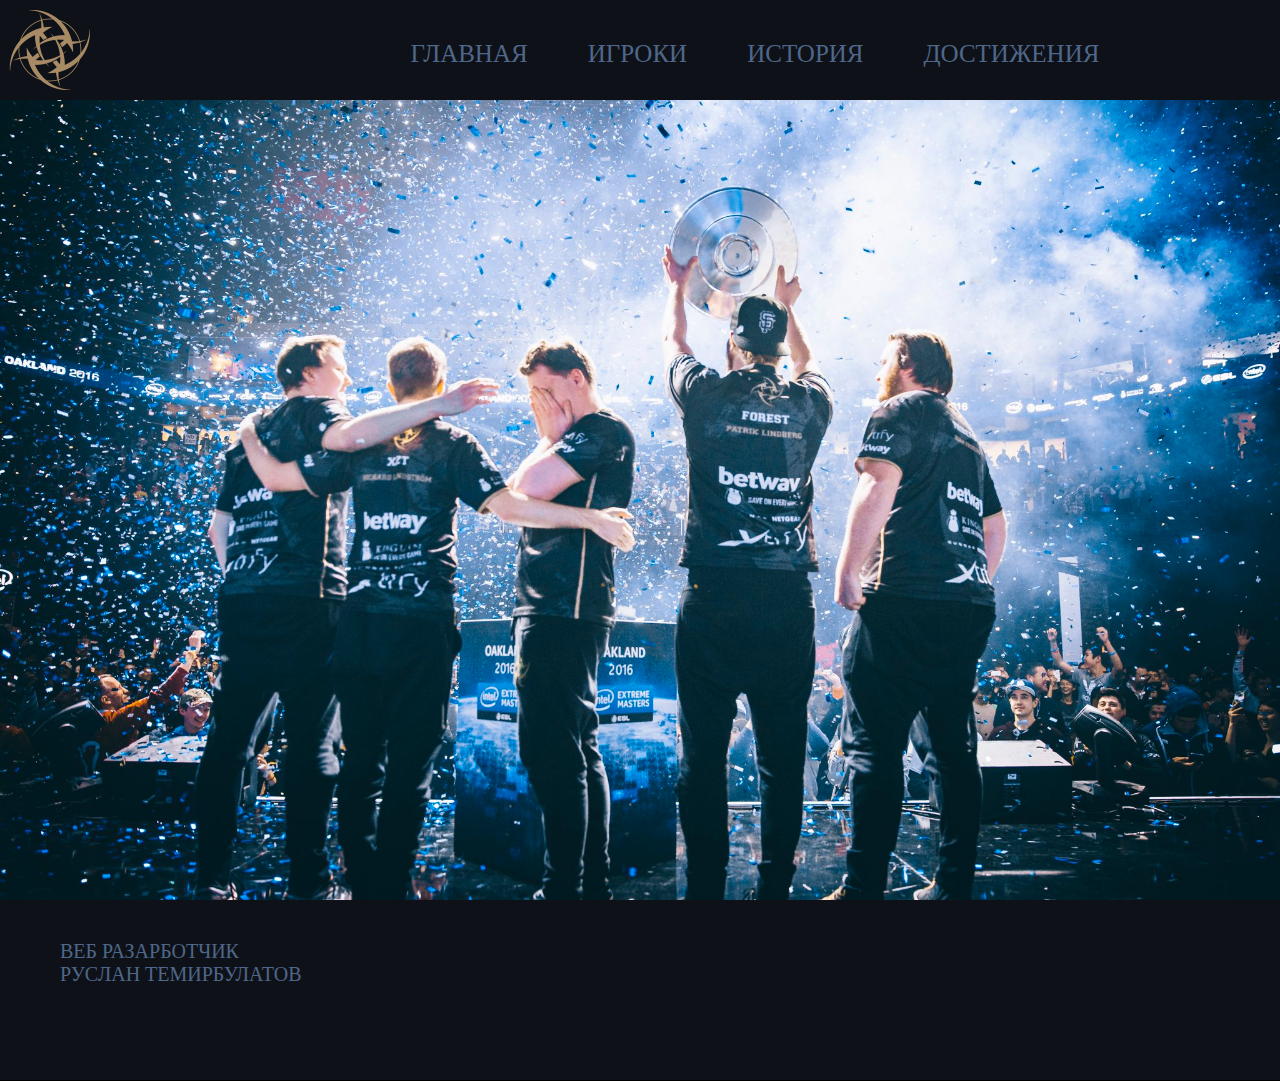
<file: index.html>
<!DOCTYPE html>
<html lang="en">
<head>
    <meta charset="UTF-8">
    <meta name="viewport" content="width=device-width, initial-scale=1.0">
    <meta http-equiv="X-UA-Compatible" content="ie=edge">
    <title>Главная</title>
    <link rel="stylesheet" href="style.css">
    <link rel="stylesheet" href="https://use.fontawesome.com/releases/v5.7.2/css/all.css" integrity="sha384-fnmOCqbTlWIlj8LyTjo7mOUStjsKC4pOpQbqyi7RrhN7udi9RwhKkMHpvLbHG9Sr" crossorigin="anonymous">


</head>
<body>
        <div class="menu">
                <div class="logo"><a href="index.html"><img src="logo.png" alt="logo"></a></div>
                <div class="submenu">
                    <ul class='mainmenu'>
                        <li><a href="index.html">Главная</a></li>
                        <li><a href="players.html">Игроки</a></li>
                        <li><a href="history.html">История</a></li>
                        <li><a href="">Достижения</a></li>
                    </ul>
                </div>
            </div>
            <div class="content">
                  
            </div>
        
            <div class="footer">
                <div class="info">
                    <p class='names'>Веб разарботчик</p>
                    <a href="https://vk.com/id_ruslan_temirbulatov" target="_blank"><p>Руслан Темирбулатов</p></a>
                    <div class="links">
                        <a href="https://www.facebook.com/NiPGaming"><i class="fab fa-facebook-square"></i></a>
                        <a href="https://twitter.com/NiPGaming"><i class="fab fa-twitter"></i></a>
                        <a href="https://www.instagram.com/nipgaming/"><i class="fab fa-instagram"></i></a>
                    </div>
                </div>
                
            </div>
    
</body>

<script src='https://cdnjs.cloudflare.com/ajax/libs/jquery/3.3.1/jquery.min.js'></script>
<script>

</script>
</html>
</file>
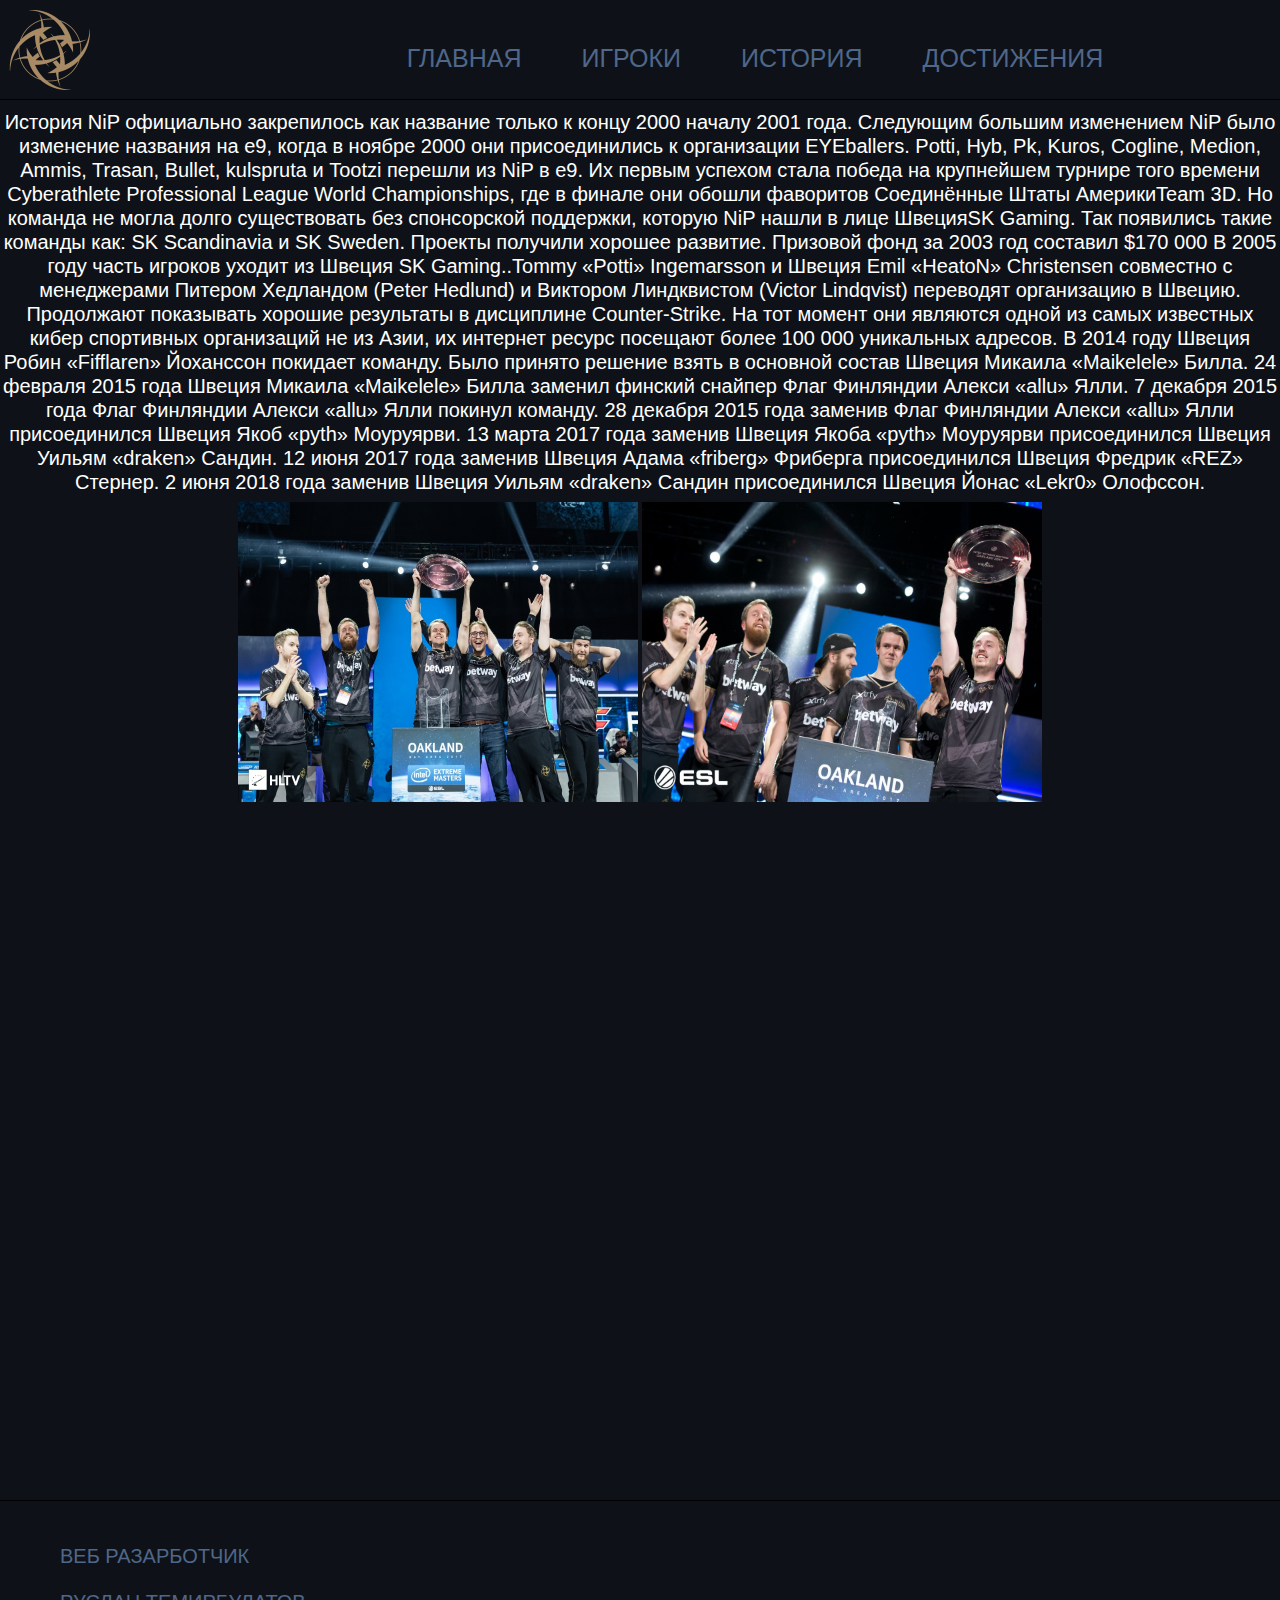
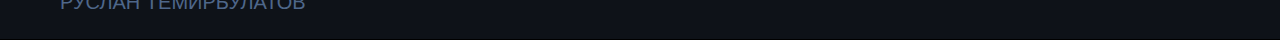
<file: history.html>
<!DOCTYPE html>
<html>
<head>
	<title>История</title>
	 <meta charset="UTF-8">
    <meta name="viewport" content="width=device-width, initial-scale=1.0">
    <meta http-equiv="X-UA-Compatible" content="ie=edge">
    <link rel="stylesheet" href="style.css">
    <link rel="stylesheet" href="bootstrap.min.css">
    <link rel="stylesheet" href="https://use.fontawesome.com/releases/v5.7.2/css/all.css" integrity="sha384-fnmOCqbTlWIlj8LyTjo7mOUStjsKC4pOpQbqyi7RrhN7udi9RwhKkMHpvLbHG9Sr" crossorigin="anonymous">
</head>
<body>
	<div class="menu players_menu">
                <div class="logo"><a href="index.html"><img src="logo.png" alt="logo"></a></div>
                <div class="submenu">
                    <ul class='mainmenu'>
                        <li><a href="index.html">Главная</a></li>
                        <li><a href="players.html">Игроки</a></li>
                        <li><a href="history.html">История</a></li>
                        <li><a href="">Достижения</a></li>
                    </ul>
                </div>
            </div>
<div class="content history"> <h5>История
NiP официально закрепилось как название только к концу 2000 началу 2001 года.
Следующим большим изменением NiP было изменение названия на e9, когда в ноябре 2000 они присоединились к организации EYEballers. Potti, Hyb, Pk, Kuros, Cogline, Medion, Ammis, Trasan, Bullet, kulspruta и Tootzi перешли из NiP в e9.
Их первым успехом стала победа на крупнейшем турнире того времени Cyberathlete Professional League World Championships, где в финале они обошли фаворитов Соединённые Штаты АмерикиTeam 3D. Но команда не могла долго существовать без спонсорской поддержки, которую NiP нашли в лице ШвецияSK Gaming. Так появились такие команды как: SK Scandinavia и SK Sweden. Проекты получили хорошее развитие. Призовой фонд за 2003 год составил $170 000
В 2005 году часть игроков уходит из Швеция SK Gaming..Tommy «Potti» Ingemarsson и Швеция Emil «HeatoN» Christensen совместно с менеджерами Питером Хедландом (Peter Hedlund) и Виктором Линдквистом (Victor Lindqvist) переводят организацию в Швецию. Продолжают показывать хорошие результаты в дисциплине Counter-Strike. На тот момент они являются одной из самых известных кибер спортивных организаций не из Азии, их интернет ресурс посещают более 100 000 уникальных адресов.
В 2014 году Швеция Робин «Fifflaren» Йоханссон покидает команду. Было принято решение взять в основной состав Швеция Микаила «Maikelele» Билла.
24 февраля 2015 года Швеция Микаила «Maikelele» Билла заменил финский снайпер Флаг Финляндии Алекси «allu» Ялли.
7 декабря 2015 года Флаг Финляндии Алекси «allu» Ялли покинул команду.
28 декабря 2015 года заменив Флаг Финляндии Алекси «allu» Ялли присоединился Швеция Якоб «pyth» Моуруярви.
13 марта 2017 года заменив Швеция Якоба «pyth» Моуруярви присоединился  Швеция Уильям  «draken» Сандин.
12 июня 2017 года заменив  Швеция Адама «friberg» Фриберга присоединился Швеция Фредрик «REZ» Cтернер.
2 июня 2018 года заменив  Швеция Уильям  «draken» Сандин присоединился Швеция Йонас «Lekr0» Олофссон.</h5>

    <div class="history_img">
        <img src="ocland.jpeg" alt="">
        <img src="ocland.jpg" alt="">  
    </div>
    <iframe width="800" height="600" src="https://www.youtube.com/embed/OCBJPbwJj30" frameborder="0" allow="accelerometer; autoplay; encrypted-media; gyroscope; picture-in-picture" allowfullscreen></iframe>

</div>


<div class="footer footer-history">
    <div class="info">
        <p class='names'>Веб разарботчик</p>
        <a href="https://vk.com/id_ruslan_temirbulatov" target="_blank"><p>Руслан Темирбулатов</p></a>
        <div class="links">
            <a href="https://www.facebook.com/NiPGaming"><i class="fab fa-facebook-square"></i></a>
            <a href="https://twitter.com/NiPGaming"><i class="fab fa-twitter"></i></a>
            <a href="https://www.instagram.com/nipgaming/"><i class="fab fa-instagram"></i></a>
        </div>
    </div>
    
</div>

</body>
</html>
</file>
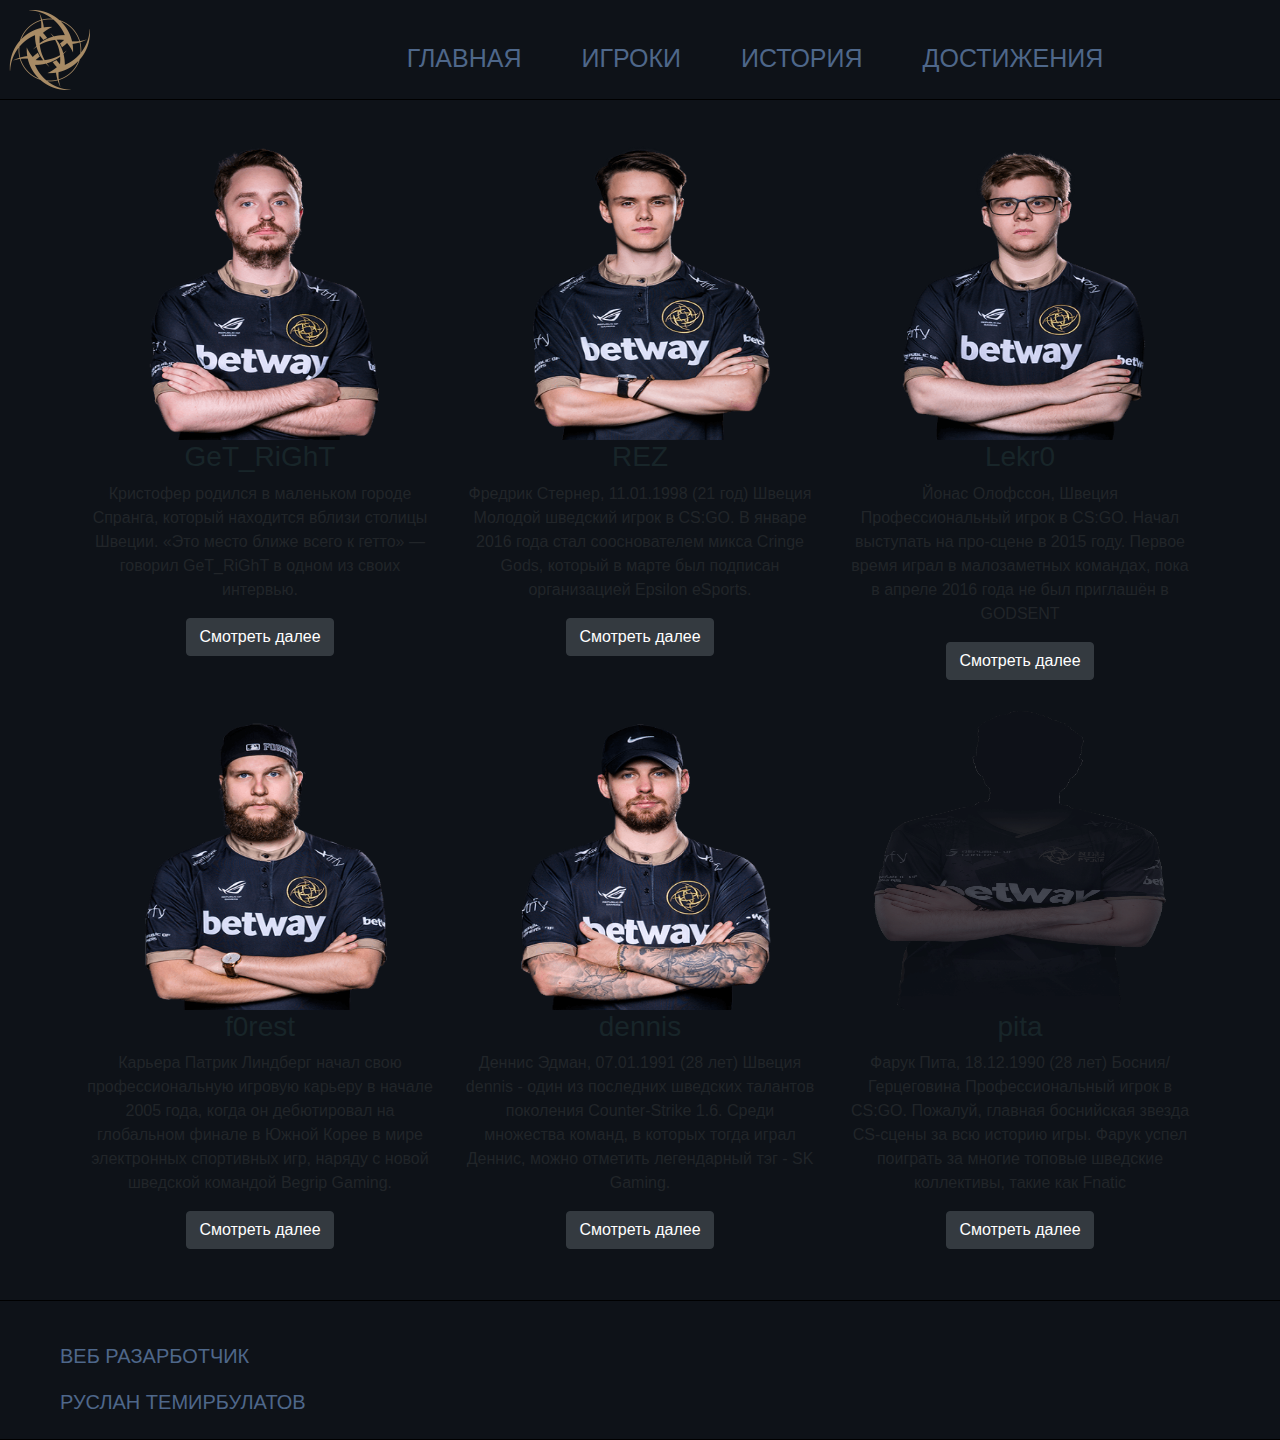
<file: players.html>
<!DOCTYPE html>
<html lang="en">
<head>
    <meta charset="UTF-8">
    <meta name="viewport" content="width=device-width, initial-scale=1.0">
    <meta http-equiv="X-UA-Compatible" content="ie=edge">
    <link rel="stylesheet" href="style.css">
    <link rel="stylesheet" href="bootstrap.min.css">
    <link rel="stylesheet" href="https://use.fontawesome.com/releases/v5.7.2/css/all.css" integrity="sha384-fnmOCqbTlWIlj8LyTjo7mOUStjsKC4pOpQbqyi7RrhN7udi9RwhKkMHpvLbHG9Sr" crossorigin="anonymous">
    <title>Игроки</title>
</head>
<body>
        <div class="menu players_menu">
                <div class="logo"><a href="index.html"><img src="logo.png" alt="logo"></a></div>
                <div class="submenu">
                    <ul class='mainmenu'>
                        <li><a href="index.html">Главная</a></li>
                        <li><a href="">Игроки</a></li>
                        <li><a href="history.html">История</a></li>
                        <li><a href="">Достижения</a></li>
                    </ul>
                </div>
            </div>
            <div class="content players-info">
                <div class="container">
                    <div class="row">
                        <div class="col-xl-4 players">
                            <div class="images">
                                   <img src="39.png" alt=""> 
                            </div>
                            <h3 class='players_name'>GeT_RiGhT</h3>
                            <p class="players_in">Кристофер родился в маленьком городе Спранга, который находится вблизи столицы Швеции. «Это место ближе всего к гетто» — говорил GeT_RiGhT в одном из своих интервью. </p>
                            <button class='btn btn-dark'><a href="get_right.html">Смотреть далее</a></button>
                            
                            
                        </div>
                        <div class="col-xl-4 players">
                                <div class="images">
                                        <img src="9278.png" alt="">      
                                </div>
                                <h3 class='players_name'>REZ</h3>
                                <p class="players_in">Фредрик Стернер, 11.01.1998 (21 год)  Швеция
                                        Молодой шведский игрок в CS:GO. В январе 2016 года стал сооснователем микса Cringe Gods, который в марте был подписан организацией Epsilon eSports.</p>
                                <button class='btn btn-dark'><a href="rez.html">Смотреть далее</a></button>
                                
                                
                            </div>
                        <div class="col-xl-4 players">
                                <div class="images">
                                        <img src="9261.png" alt="">  
                                </div>
                                <h3 class='players_name'>Lekr0</h3>
                                <p class="players_in">Йонас Олофссон,  Швеция

                                        Профессиональный игрок в CS:GO.
                                        
                                        Начал выступать на про-сцене в 2015 году. Первое время играл в малозаметных командах, пока в апреле 2016 года не был приглашён в GODSENT </p>
                                <button class='btn btn-dark'><a href="lecro.html">Смотреть далее</a></button>
                                
                                
                            </div>
                            
                                <div class="col-xl-4 players">
                                        <div class="images">
                                                <img src="29.png" alt="">  
                                        </div>
                                        <h3 class='players_name'>
                                                f0rest</h3>
                                        <p class="players_in">Карьера
                                                Патрик Линдберг начал свою профессиональную игровую карьеру в начале 2005 года, когда он дебютировал на глобальном финале в Южной Корее в мире электронных спортивных игр, наряду с новой шведской командой Begrip Gaming. </p>
                                        <button class='btn btn-dark'><a href="fores.html">Смотреть далее</a></button>
                                        
                                        
                                    </div>
                                    <div class="col-xl-4 players">
                                            <div class="images">
                                                    <img src="1146.png" alt="">     
                                            </div>
                                            <h3 class='players_name'>dennis</h3>
                                            <p class="players_in">Деннис Эдман, 07.01.1991 (28 лет)  Швеция

                                                    dennis - один из последних шведских талантов поколения Counter-Strike 1.6. Среди множества команд, в которых тогда играл Деннис, можно отметить легендарный тэг - SK Gaming.</p>
                                            <button class='btn btn-dark'><a href="dennis.html">Смотреть далее</a></button>
                                            
                                            
                                        </div>
                                        <div class="col-xl-4 players">
                                                <div class="images">
                                                        <img src="pita.png" alt="">   
                                                </div>
                                                <h3 class='players_name'>pita</h3>
                                                <p class="players_in">Фарук Пита, 18.12.1990 (28 лет)  Босния/Герцеговина

                                                        Профессиональный игрок в CS:GO. Пожалуй, главная боснийская звезда CS-сцены за всю историю игры. Фарук успел поиграть за многие топовые шведские коллективы, такие как Fnatic</p>
                                                <button class='btn btn-dark'><a href="pita.html">Смотреть далее</a></button>
                                                
                                                
                                            </div>
                                        
                        
                        
                    </div>
                </div>
            
                
            </div>
        
            <div class="footer players_footer">
                <div class="info">
                    <p class='names'>Веб разарботчик</p>
                    <a href="https://vk.com/id_ruslan_temirbulatov" target="_blank"><p>Руслан Темирбулатов</p></a>
                    <div class="links">
                        <a href="https://www.facebook.com/NiPGaming"><i class="fab fa-facebook-square"></i></a>
                        <a href="https://twitter.com/NiPGaming"><i class="fab fa-twitter"></i></a>
                        <a href="https://www.instagram.com/nipgaming/"><i class="fab fa-instagram"></i></a>
                    </div>
                </div>
                
            </div>
</body>
</html>
</file>
<file: style.css>
*{
    margin: 0;
    padding: 0;

}
li>a:hover{
    text-decoration: none;
}
li{
    list-style: none;
}
a{
    text-decoration: none;

}
.menu{
    height: 100px;
    width: 100%;
    background: #0e1218;
    
}
.menu li a{
    color:#4e678a;

}
.mainmenu{
    display:flex;
    justify-content: center;
    padding-top: 40px;
    
}
.mainmenu li {
    margin-right: 40px;

}
.mainmenu li a{
    text-transform: uppercase;
    font-size: 25px;
    border-radius: 10px;
    padding: 10px;
    transition: 0.3s;
    

}

.mainmenu li a:hover{
    color:#000;
    background: #fff;
    
    
}
.logo img{
    width: 100px;
    
}
.logo{
    width: 270px;
    float: left;
    display: flex;
    
}


.content{
    background: url('niplarge.jpg_large') no-repeat;
    background-size: 100%;
    width: 100%;
    min-height: 800px;
    position: relative;
    
}
.content video{
    position: absolute;
    top: 0;
    left: 0;
    width: 100%;
    height: 100%;
}

.footer{
    height: 140px;
    background: #0e1218;
    padding: 20px;
    position: relative;
    border-bottom: 1px solid #000;
}
.info{
    color:#4e678a;
   font-size: 20px;
    margin-left: 40px;
    margin-top: 20px;
    text-transform: uppercase;
}
.info a{
    color:#4e678a;
}
.links{
    position: absolute;
    float: right;
    font-size: 25px;
    color: #4e678a;
    display: flex;
    right: 80px;
    top: 40px;
    
}
.links i{
    color:#4e678a;
    margin-left: 25px;
    font-size: 30px;

}
.links i:hover{
    color:#3b485a;
}
.players-info{
    background: #0e1218;
    height: 1200px;
    padding-top: 10px;
    
}
.players_inf{
    margin-bottom: 10px;
}
.players_info_main{
    color:#fff;
}
.players_name_main{
    color:#fff;
}

.players-info img{
    width: 100%;
    height: 100%;
    
}
.players_name{
    color:#182529;
}
.players_menu{
    border-bottom: 1px solid #000;
}
.players_footer{
    border-top: 1px solid #000;
}
.players-info a{
    color:#fff;
}
.players-info a:hover{
    color:#fff;
    text-decoration: none;
}
.images{
    width: 100%;
    height: 300px;
    
    text-align:center;
    overflow: hidden;

}
.players{
    text-align: center;
    
    margin-top:30px;
    overflow: hidden;
   
}
.players_in{
    overflow: hidden;
}
.history{
    background: #0e1218;
    height: 1400px;
    padding-top: 10px;
    text-align: center;
    color:#fff;

}
.history img{
    width: 400px;
    height: 300px;
    margin-bottom: 15px;
}
.footer-history{
    border-top: 1px solid #000;
}

.get_right_info{
    height:1500px !important;
}
.forest_info{
	height:1500px !important;
}
</file>
